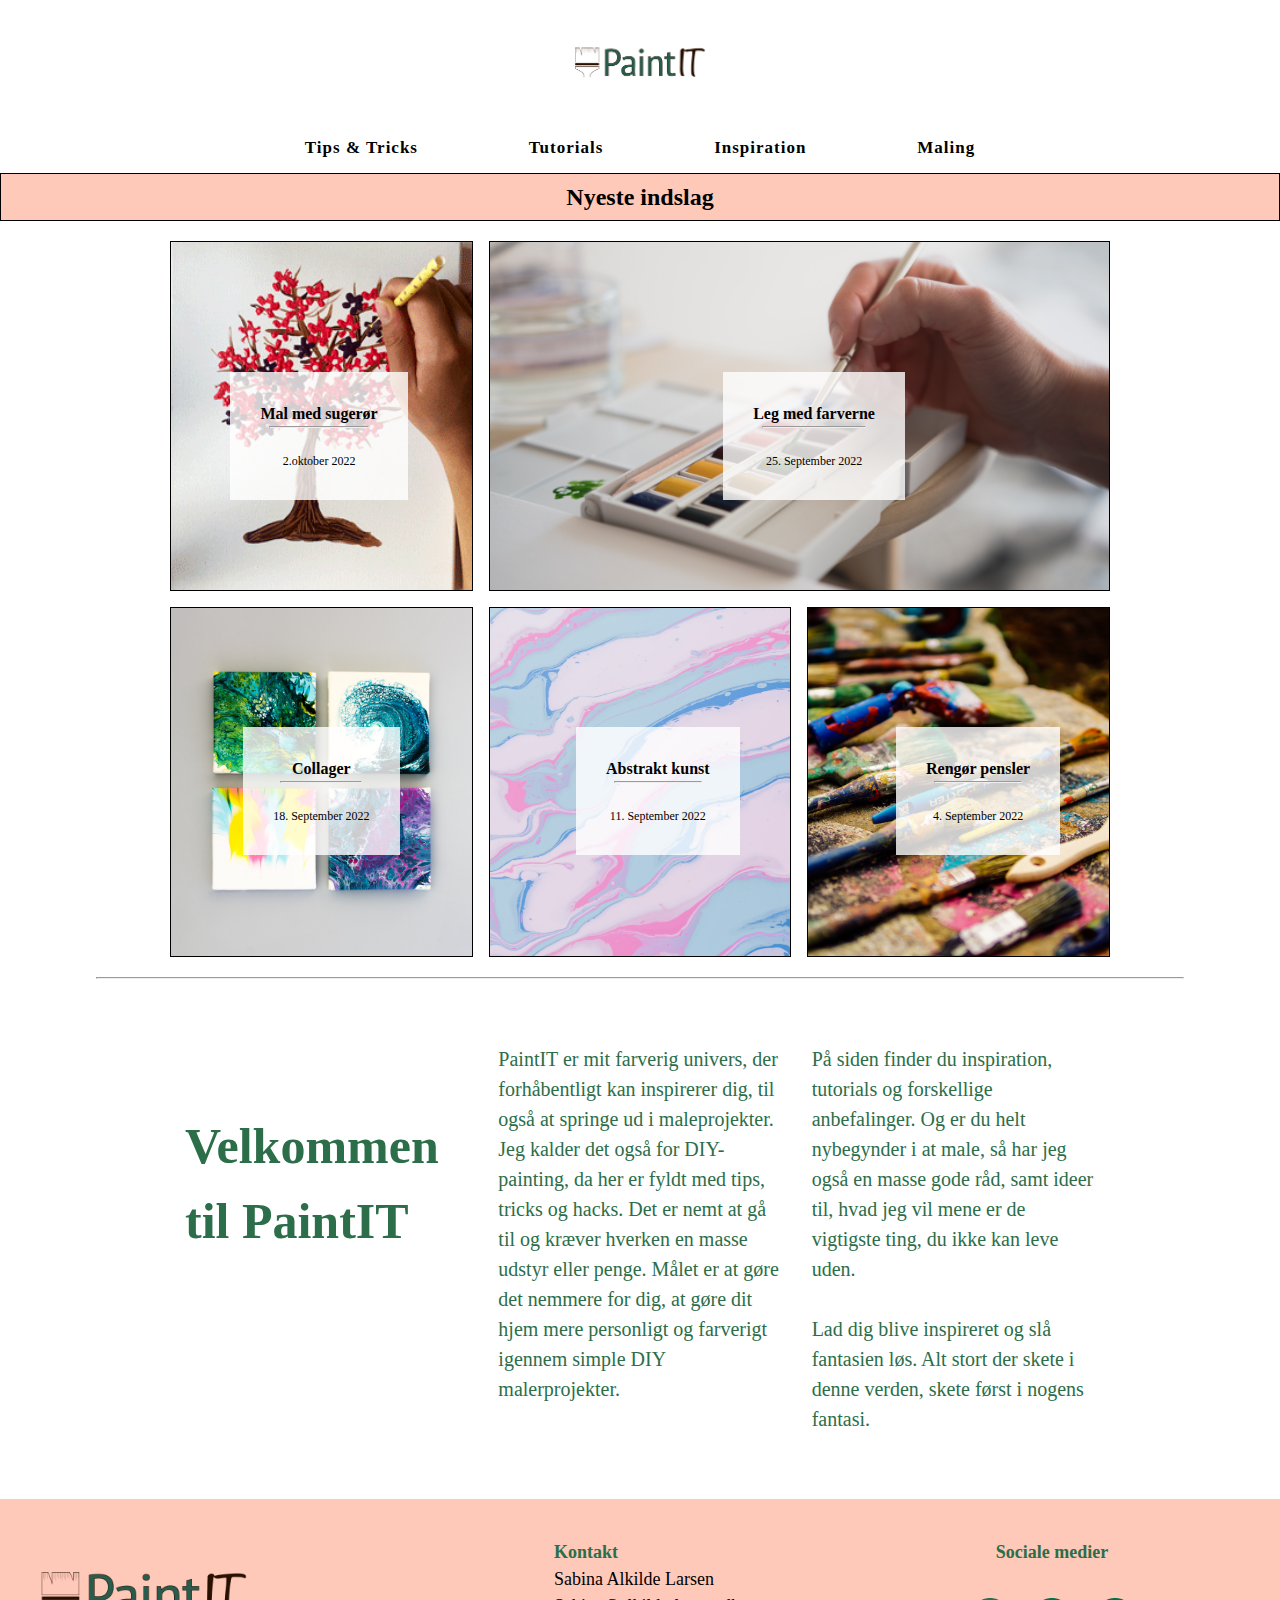
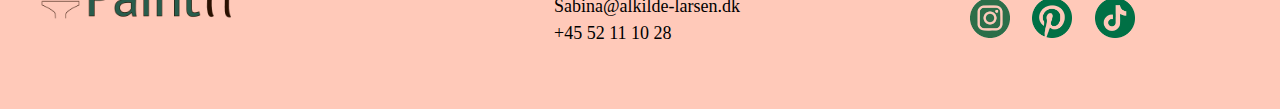
<file: index.html>
<!DOCTYPE html>
<html lang="en">
<head>
    <meta charset="UTF-8">
    <meta http-equiv="X-UA-Compatible" content="IE=edge">
    <meta name="viewport" content="width=device-width, initial-scale=1.0">
    <meta name="keywords" content="DIY-painting, DIY-starter-kit, painting, canva, pensler, farver, painting-tutorials, nemme malerier, mal for begyndere, akrylmaling, boligindretning, DIY">
    <meta name="author" content="PaintIT">
    <meta name="description" content="Find inspiration til din boligindretning med DIY-painting, fordyb dig i farver og fantasi.">
    <meta name="geo-placename" content="Aarhus">
    <meta property="og:type" content="website">
    <meta property="og:title" content="PaintIT - et univers af inspiration og farver til din boligindretning">
    <meta property="og:url" content="https://eaaa-mdu-aug-22.dk/"> 
    <meta property="og:site_name" content="PaintIT-Online magasin">
    <title>PaintIT</title>
    <link rel="stylesheet" href="css/style.css">
</head>
<body>
    <header>
         <section class="logo">
            <a href="./index.html"><img src="./logo/logodone.png" alt="logo">
        </a>
        </section>
    </header>

    <section class="nav-links">
        <nav>
            <ul>
                <li><a href="#">Tips & Tricks</a>
                    <ul>
                        <li><a href="./starter.html">DIY-starter-kit</a></li>
                        <li><a href="#">Kom godt i gang</a></li>
                        <li><a href="#">Spar penge</a></li>
                    </ul>
                </li>
                <li><a href="#">Tutorials</a>
                    <ul>
                        <li><a href="#">Begynder</a>
                        <ul>
                            <li><a href="#">Enkelt</a></li>
                            <li><a href="#">Abstrakt</a></li>
                        </ul>
                        </li>
                        <li><a href="#">Øvet</a>
                            <ul>
                                <li><a href="#">Enkelt</a></li>
                                <li><a href="#">Abstrakt</a></li>
                            </ul>
                        </li>
                        <li><a href="#">De hurtige</a></li>
                        <li><a href="#">De store projekter</a></li>
                    </ul>
                </li>
                <li><a href="#">Inspiration</a>
                    <ul>
                        <li><a href="./some.html">Sociale medier</a></li>
                        <li><a href="#">Wall painting</a></li>
                        <li><a href="#">På lærred</a></li>
                    </ul>
                </li>
                <li><a href="#">Maling</a>
                    <ul>
                        <li><a href="#">Akrylmaling</a></li>
                        <li><a href="#">Vandfarver</a></li>
                        <li><a href="#">Oliemaling</a></li>
                        <li><a href="#">Spraymaling</a></li>
                    </ul>
                </li>
            </ul>
        </nav>
    </section>

    <section class="heading">
        <h2>
            Nyeste indslag
        </h2>
    </section>

    <section class="image-grid">
        <img class="image-grid-1" src="./photo/strawpainting.png" alt="sugerør">
        <div class="textbox1">
            <a href="./mal.html"><h4>Mal med sugerør</h4></a>
            <hr>
            <br>
            <p class="date">2.oktober 2022</p> 
        </div>
        <img class="image-grid-2" src="./photo/legmedfarver.jpg" alt="maling">
        <div class="textbox2">
            <h4>Leg med farverne</h4>
            <hr>
            <br>
            <p class="date">25. September 2022</p> 
        </div>
        <img class="image-grid-3" src="./photo/Collager.jpg" alt="collage">
        <div class="textbox3">
            <h4>Collager</h4>
            <hr>
            <br>
            <p class="date">18. September 2022</p> 
        </div>
        <img class="image-grid-4" src="./photo/abstraktkunst.jpg" alt="abstrakt">
        <div class="textbox4">
            <h4>Abstrakt kunst</h4>
            <hr>
            <br>
            <p class="date">11. September 2022</p> 
        </div>
        <img class="image-grid-5" src="./photo/rengøring.jpg" alt="pensler">
        <div class="textbox5">
            <h4>Rengør pensler</h4>
            <hr>
            <br>
            <p class="date">4. September 2022</p> 
        </div>
    </section>

<hr>

    <article class="container">
        <div class="boks1">
            Velkommen 
            <br> 
            til PaintIT
        </div>
        <div class="boks2">
            PaintIT er mit farverig univers, der forhåbentligt kan inspirerer dig, til også at springe ud i maleprojekter.
            Jeg kalder det også for DIY-painting, da her er fyldt med tips, tricks og hacks. 
            Det er nemt at gå til og kræver hverken en masse udstyr eller penge. 
            Målet er at gøre det nemmere for dig, at gøre dit hjem mere 
            personligt og farverigt igennem simple DIY malerprojekter. 
        </div>
        <div class="boks3">
            På siden finder du inspiration, tutorials og forskellige anbefalinger. 
            Og er du helt nybegynder i at male, så har jeg også en masse gode råd, samt ideer til, 
            hvad jeg vil mene er de vigtigste ting, du ikke kan leve uden. 
            <br>
            <br>
            Lad dig blive inspireret og slå fantasien løs. 
            Alt stort der skete i denne verden, skete først i nogens fantasi.
        </div>
    </article>

    <footer class="footer">
        <section class="footercontainer">
        <img class="footerlogo" src="./logo/logodone.png" alt="logo">
        <div class="kontakt">
            <p>
                <span id="kontakt">Kontakt</span>
                <br>
                Sabina Alkilde Larsen
                <br>
                Sabina@alkilde-larsen.dk
                <br>
                +45 52 11 10 28
            </p>
        </div>
        <div class="socialemedier">
                <p id="some">Sociale medier</p>
                <br>
                <ul>
                    <li><img src="./photo/insta-ikon.png" alt="insta"></li>
                    <li><img src="./photo/pinterest.png" alt="pinterest"></li>
                    <li><img src="./photo/tiktok.png" alt="tiktok"></li>
                </ul>
                
                
                
        </div>
        </section>
    </footer>


 
</body>

</html>
</file>
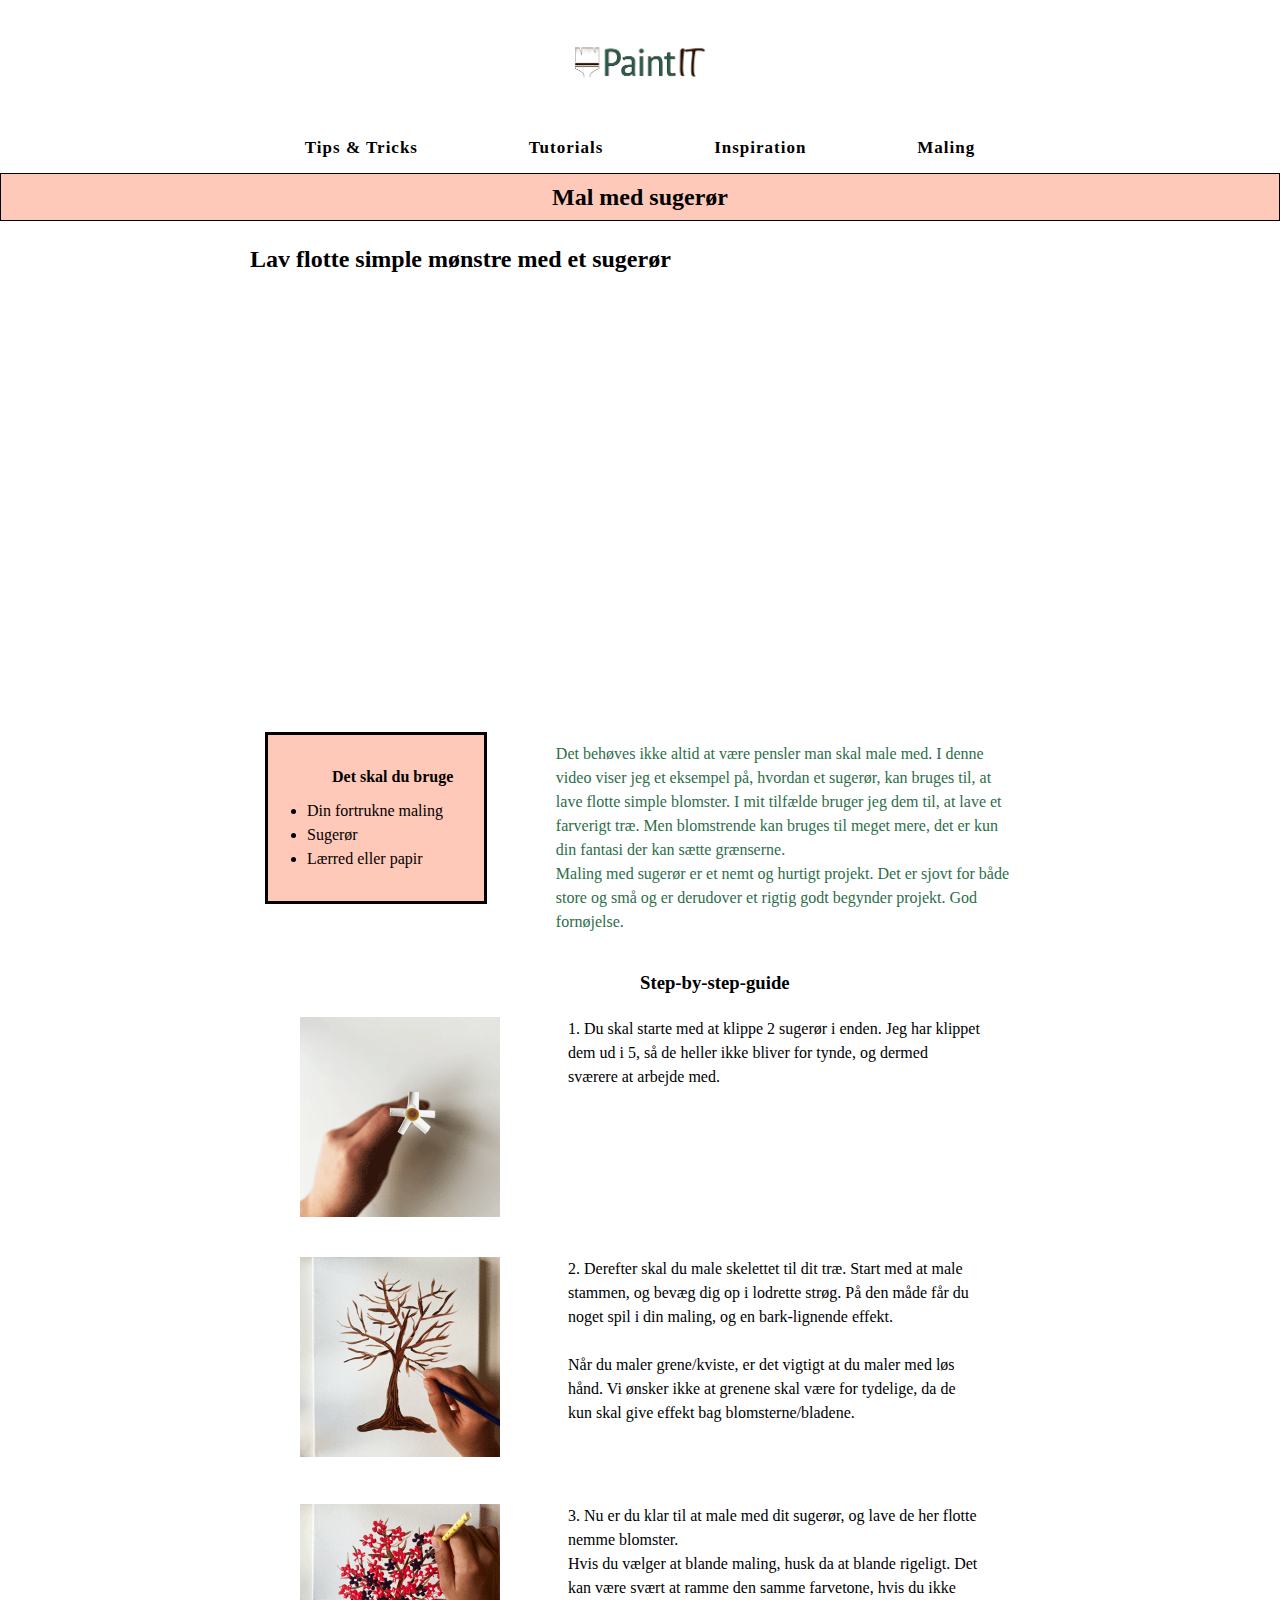
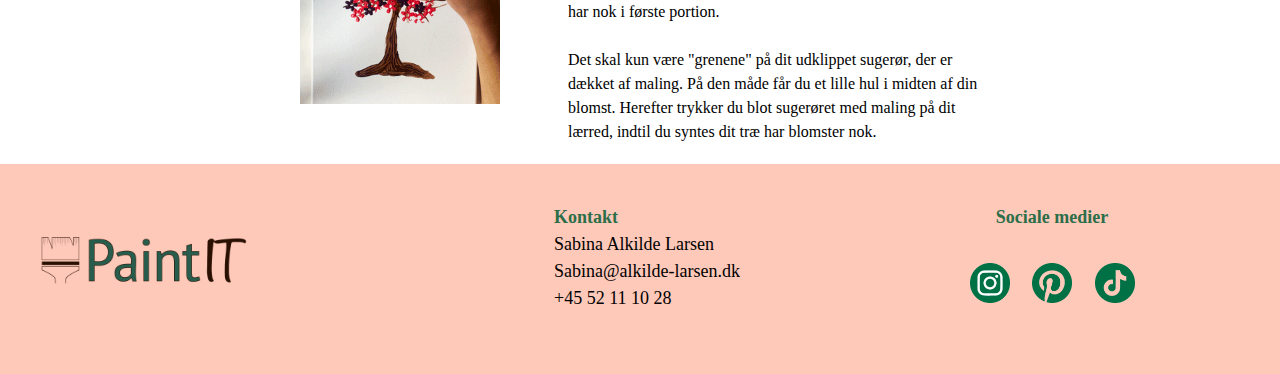
<file: mal.html>
<!DOCTYPE html>
<html lang="en">
<head>
    <meta charset="UTF-8">
    <meta http-equiv="X-UA-Compatible" content="IE=edge">
    <meta name="viewport" content="width=device-width, initial-scale=1.0">
    <meta name="keywords" content="">
    <meta name="author" content="">
    <meta name="description" content="">
    <meta name="geo-placename" content="Aarhus">
    <meta property="og:type" content="website">
    <meta property="og:title" content="">
    <meta property="og:url" content=""> 
    <meta property="og:site_name" content="">
    <title>Mal med sugerør</title>
    <link rel="stylesheet" href="./css/style.css">
</head>
<body>
    <header>
        <section class="logo">
           <a href="./index.html"><img src="./logo/logodone.png" alt="logo">
       </a>
    </section>
   </header>

   <section class="nav-links">
       <nav>
           <ul>
               <li><a href="#">Tips & Tricks</a>
                   <ul>
                       <li><a href="./starter.html">DIY-starter-kit</a></li>
                       <li><a href="#">Kom godt i gang</a></li>
                       <li><a href="#">Spar penge</a></li>
                   </ul>
               </li>
               <li><a href="#">Tutorials</a>
                   <ul>
                       <li><a href="#">Begynder</a>
                       <ul>
                           <li><a href="#">Enkelt</a></li>
                           <li><a href="#">Abstrakt</a></li>
                       </ul>
                       </li>
                       <li><a href="#">Øvet</a>
                           <ul>
                               <li><a href="#">Enkelt</a></li>
                               <li><a href="#">Abstrakt</a></li>
                           </ul>
                       </li>
                       <li><a href="#">De hurtige</a></li>
                       <li><a href="#">De store projekter</a></li>
                   </ul>
               </li>
               <li><a href="#">Inspiration</a>
                   <ul>
                       <li><a href="./some.html">Sociale medier</a></li>
                       <li><a href="#">Wall painting</a></li>
                       <li><a href="#">På lærred</a></li>
                   </ul>
               </li>
               <li><a href="#">Maling</a>
                   <ul>
                       <li><a href="#">Akrylmaling</a></li>
                       <li><a href="#">Vandfarver</a></li>
                       <li><a href="#">Oliemaling</a></li>
                       <li><a href="#">Spraymaling</a></li>
                   </ul>
               </li>
           </ul>
       </nav>
   </section>

   <section class="heading">
       <h2>
           Mal med sugerør
       </h2>
   </section>
   <section id="overskrift">
    <h2>
        Lav flotte simple mønstre med et sugerør
    </h2>
   </section>
   <section class="video">
    <iframe src="https://www.youtube.com/embed/hXECn1Bqan4" frameborder="0"></iframe> 
    </section>
   <article class="container-top">
    <div id="liste">
        <h4>Det skal du bruge</h4>
        <ul>
            <li>Din fortrukne maling</li>
            <li>Sugerør</li>
            <li>Lærred eller papir</li>
        </ul>
    </div>
    <div id="box1">
        Det behøves ikke altid at være pensler man skal male med. 
        I denne video viser jeg et eksempel på, hvordan et sugerør, 
        kan bruges til, at lave flotte simple blomster. 
        I mit tilfælde bruger jeg dem til, at lave et farverigt træ. 
        Men blomstrende kan bruges til meget mere, 
        det er kun din fantasi der kan sætte grænserne.
        <br> 
        Maling med sugerør er et nemt og hurtigt projekt. 
        Det er sjovt for både store og små og er derudover et rigtig godt begynder projekt. 
        God fornøjelse. 
    </div>
   </article>

   <h3 id="stepbystep">Step-by-step-guide</h3>

   <section id="step1">
    <div id="img1">
        <img src="./photo/thestraw.png" alt="step1">
    </div>
          
        <div id="text1">
            1.    Du skal starte med at klippe 2 sugerør i enden. 
            Jeg har klippet dem ud i 5, så de heller ikke bliver for tynde, 
            og dermed sværere at arbejde med. 
        </div>
    
</section>

<section id="step2">
    <div id="img2">
        <img src="./photo/skelet.png" alt="step1">
    </div>
        
      
        <div id="text2">
            2. 	Derefter skal du male skelettet til dit træ. 
            Start med at male stammen, og bevæg dig op i lodrette strøg. 
            På den måde får du noget spil i din maling, og en bark-lignende effekt. 
            <br>
            <br>
            Når du maler grene/kviste, er det vigtigt at du maler med løs hånd. 
            Vi ønsker ikke at grenene skal være for tydelige, 
            da de kun skal give effekt bag blomsterne/bladene.  
            
        </div>
    

</section>

<section id="step3">
    <div id="img3">
        <img src="./photo/strawpainting.png" alt="step1">
    </div>
        
        <div id="text3">
            3. Nu er du klar til at male med dit sugerør, og lave de her flotte nemme blomster.
            <br>
            Hvis du vælger at blande maling, husk da at blande rigeligt. 
            Det kan være svært at ramme den samme farvetone, 
            hvis du ikke har nok i første portion.
            <br>
            <br>
            Det skal kun være "grenene" på dit udklippet sugerør,
             der er dækket af maling. På den måde får du et lille hul i midten af din blomst. 
             Herefter trykker du blot sugerøret med maling på dit lærred, indtil du syntes dit træ har blomster nok.
            
        </div>

</section>

<footer class="footer">
    <section class="footercontainer">
    <img class="footerlogo" src="./logo/logodone.png" alt="logo">
    <div class="kontakt">
        <p>
            <span id="kontakt">Kontakt</span>
            <br>
            Sabina Alkilde Larsen
            <br>
            Sabina@alkilde-larsen.dk
            <br>
            +45 52 11 10 28
        </p>
    </div>
    <div class="socialemedier">
            <p id="some">Sociale medier</p>
            <br>
            <ul>
                <li><img src="./photo/insta.png" alt="insta"></li>
                <li><img src="./photo/pinterest.png" alt="pinterest"></li>
                <li><img src="./photo/tiktok.png" alt="tiktok"></li>
            </ul>
            
            
            
    </div>
    </section>
</footer>
</body>
</html>
</file>
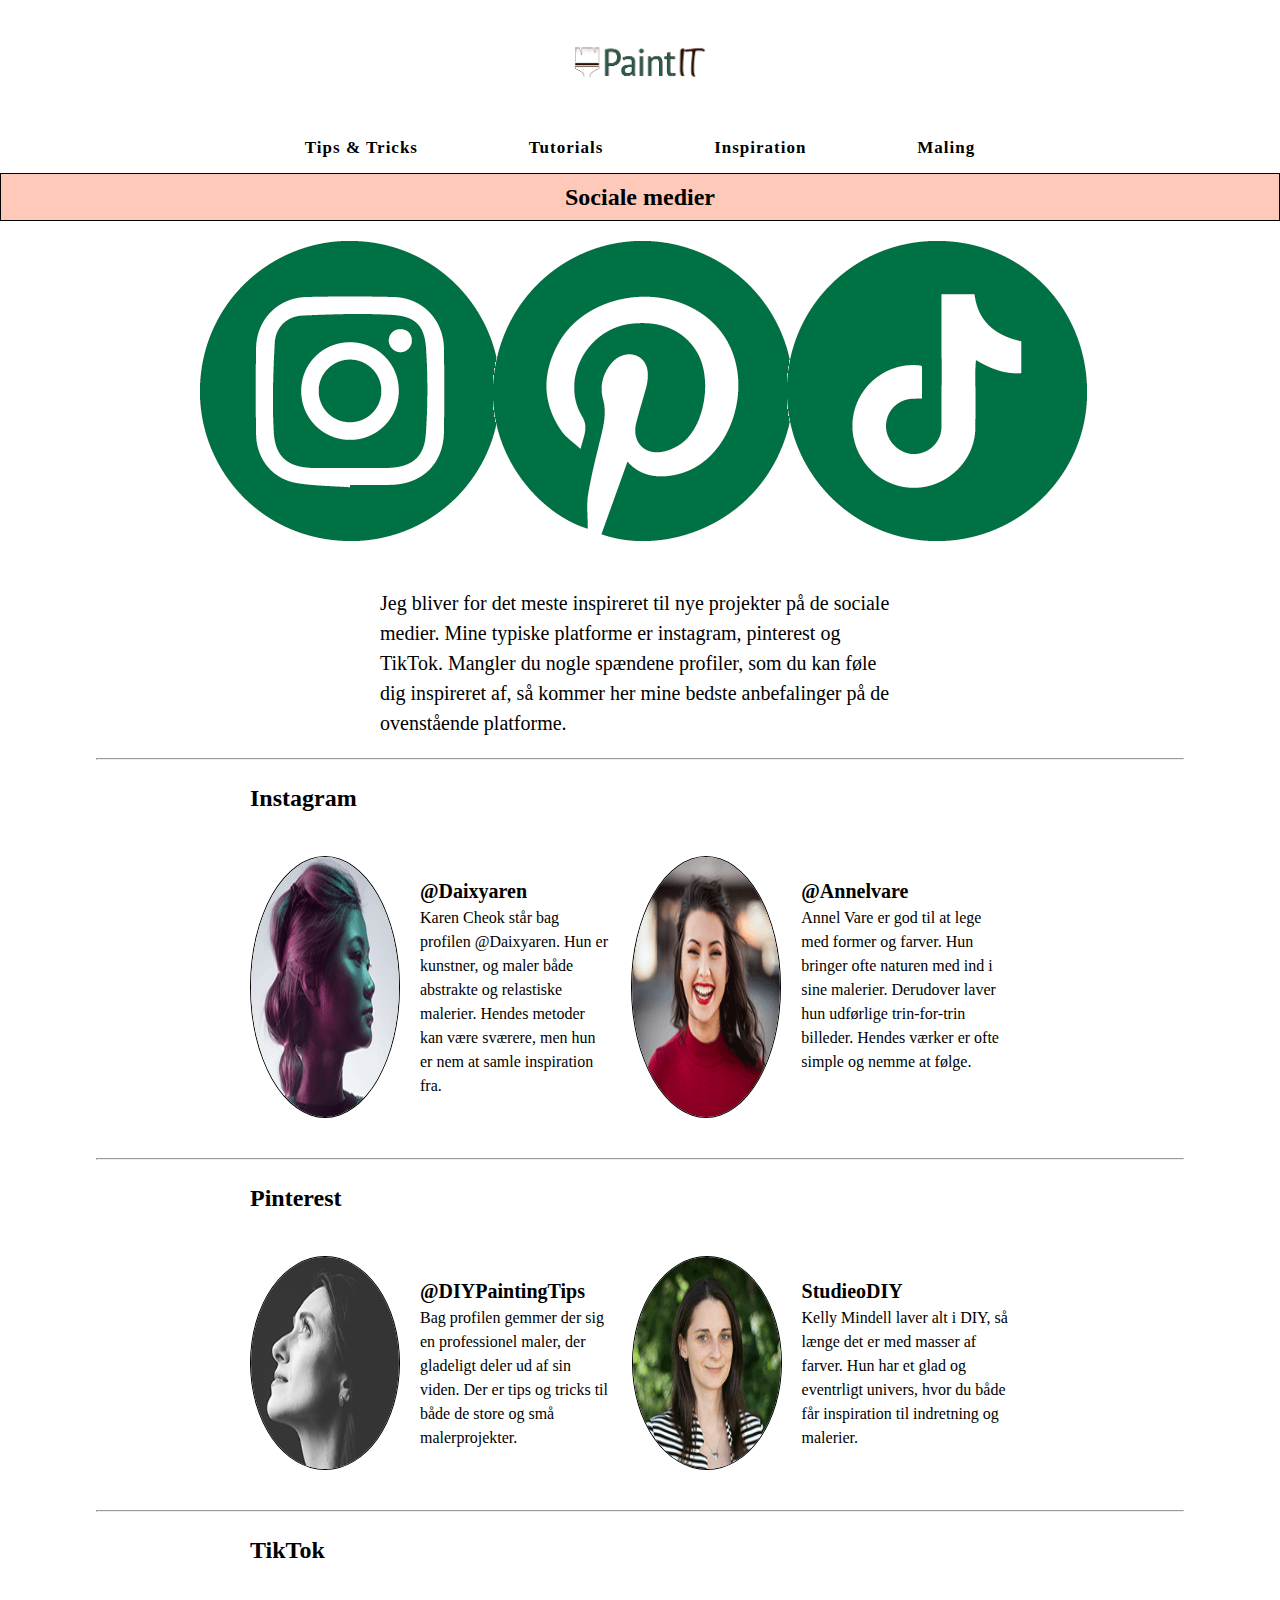
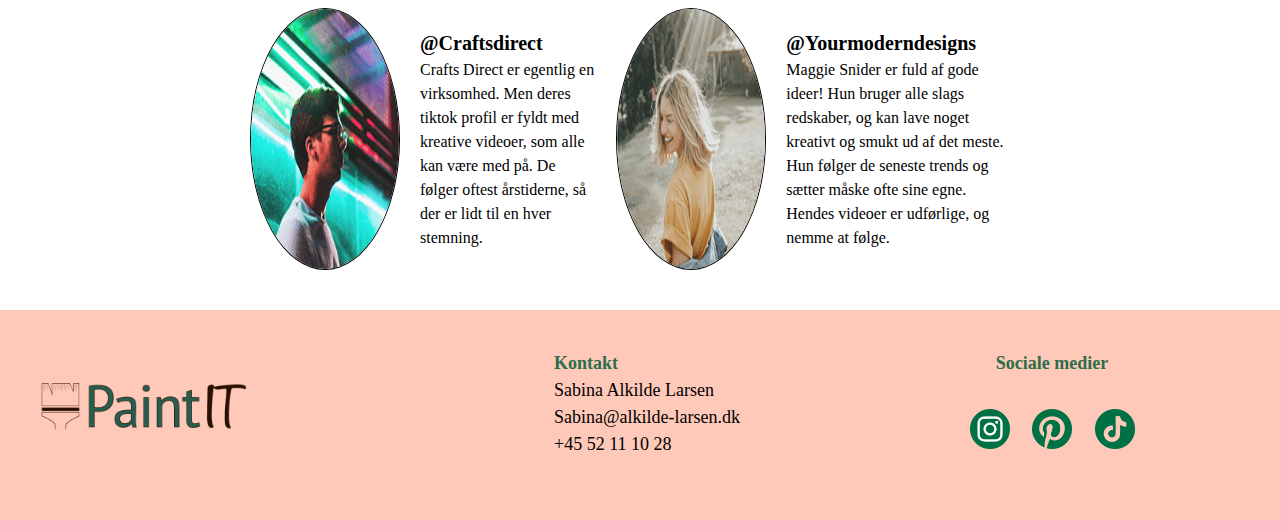
<file: some.html>
<!DOCTYPE html>
<html lang="en">
<head>
    <meta charset="UTF-8">
    <meta http-equiv="X-UA-Compatible" content="IE=edge">
    <meta name="viewport" content="width=device-width, initial-scale=1.0">
    <meta name="keywords" content="">
    <meta name="author" content="">
    <meta name="description" content="">
    <meta name="geo-placename" content="Aarhus">
    <meta property="og:type" content="website">
    <meta property="og:title" content="">
    <meta property="og:url" content=""> 
    <meta property="og:site_name" content="">
    <title>Sociale medier</title>
    <link rel="stylesheet" href="css/style.css">
</head>
<body>
    <header>
        <section class="logo">
           <a href="./index.html"><img src="./logo/logodone.png" alt="logo">
       </a>
    </section>
   </header>

   <section class="nav-links">
       <nav>
           <ul>
               <li><a href="#">Tips & Tricks</a>
                   <ul>
                       <li><a href="./starter.html">DIY-starter-kit</a></li>
                       <li><a href="#">Kom godt i gang</a></li>
                       <li><a href="#">Spar penge</a></li>
                   </ul>
               </li>
               <li><a href="#">Tutorials</a>
                   <ul>
                       <li><a href="#">Begynder</a>
                       <ul>
                           <li><a href="#">Enkelt</a></li>
                           <li><a href="#">Abstrakt</a></li>
                       </ul>
                       </li>
                       <li><a href="#">Øvet</a>
                           <ul>
                               <li><a href="#">Enkelt</a></li>
                               <li><a href="#">Abstrakt</a></li>
                           </ul>
                       </li>
                       <li><a href="#">De hurtige</a></li>
                       <li><a href="#">De store projekter</a></li>
                   </ul>
               </li>
               <li><a href="#">Inspiration</a>
                   <ul>
                       <li><a href="./some.html">Sociale medier</a></li>
                       <li><a href="#">Wall painting</a></li>
                       <li><a href="#">På lærred</a></li>
                   </ul>
               </li>
               <li><a href="#">Maling</a>
                   <ul>
                       <li><a href="#">Akrylmaling</a></li>
                       <li><a href="#">Vandfarver</a></li>
                       <li><a href="#">Oliemaling</a></li>
                       <li><a href="#">Spraymaling</a></li>
                   </ul>
               </li>
           </ul>
       </nav>
   </section>

   <section class="heading">
       <h2>
           Sociale medier
       </h2>
   </section>

   <section class="topimg">

        <div id="instaimg">
            <img src="./photo/insta.png" alt="">
        </div>

        <div id="pinterestimg">
            <img src="./photo/pinterest.png" alt="">
        </div>

        <div id="tiktokimg">
            <img src="./photo/tiktok.png" alt="">
        </div>
   </section>

   <article id="someinfo">
    Jeg bliver for det meste inspireret til nye projekter på de sociale medier. 
    Mine typiske platforme er instagram, pinterest og TikTok. 
    Mangler du nogle spændene profiler, som du kan føle dig inspireret af, 
    så kommer her mine bedste anbefalinger på de ovenstående platforme.
   </article>

   <hr>

   <h2 class="overskrift">Instagram</h2>

    <article id="instaprofile" >
        <img src="./photo/instaprofile1.png" alt="profil">
        <p class="instatext">
            <span>@Daixyaren</span>
            <br>
            Karen Cheok står bag profilen @Daixyaren.
            Hun er kunstner, og maler både abstrakte og relastiske malerier. 
            Hendes metoder kan være sværere, men hun er nem at samle inspiration fra.
        </p>
        <img src="./photo/Instaprofile2.png" alt="profil">
        <p class="instatext">
            <span>@Annelvare</span>
            <br>
            Annel Vare er god til at lege med former og farver. 
            Hun bringer ofte naturen med ind i sine malerier. 
            Derudover laver hun udførlige trin-for-trin billeder.
            Hendes værker er ofte simple og nemme at følge.
        </p>
    </article>

    <hr>

    <h2 class="overskrift">Pinterest</h2>

    <article id="pinterestprofile" >
        <img src="./photo/pinterestprofile1.png" alt="profil">
        <p class="pinteresttext">
            <span>@DIYPaintingTips</span>
            <br>
            Bag profilen gemmer der sig en professionel maler, 
            der gladeligt deler ud af sin viden. 
            Der er tips og tricks til både de store og små malerprojekter.
        </p>
        <img src="./photo/pinterestprofile2.png" alt="profil">
        <p class="pinteresttext">
            <span>StudieoDIY</span>
            <br>
            Kelly Mindell laver alt i DIY, så længe det er med masser af farver.
            Hun har et glad og eventrligt univers, 
            hvor du både får inspiration til indretning og malerier. 
        </p>
    </article>

    <hr>

    <h2 class="overskrift">TikTok</h2>

    <article id="tiktokprofile" >
        <img src="./photo/tiktokprofile1.png" alt="profil">
        <p class="tiktoktext">
            <span>@Craftsdirect</span>
            <br>
            Crafts Direct er egentlig en virksomhed. Men deres tiktok profil er 
            fyldt med kreative videoer, som alle kan være med på.
            De følger oftest årstiderne, så der er lidt til en hver stemning. 
        </p>
        <img src="./photo/tiktokprofile2png.png" alt="profil">
        <p class="tiktoktext">
            <span>@Yourmoderndesigns</span>
            <br>
            Maggie Snider er fuld af gode ideer! Hun bruger alle slags redskaber, 
            og kan lave noget kreativt og smukt ud af det meste. Hun følger de seneste trends
            og sætter måske ofte sine egne. Hendes videoer er udførlige, og nemme at følge.
        </p>
    </article>

   

    <footer class="footer">
        <section class="footercontainer">
        <img class="footerlogo" src="./logo/logodone.png" alt="logo">
        <div class="kontakt">
            <p>
                <span id="kontakt">Kontakt</span>
                <br>
                Sabina Alkilde Larsen
                <br>
                Sabina@alkilde-larsen.dk
                <br>
                +45 52 11 10 28
            </p>
        </div>
        <div class="socialemedier">
                <p id="some">Sociale medier</p>
                <br>
                <ul>
                    <li><img src="./photo/insta.png" alt="insta"></li>
                    <li><img src="./photo/pinterest.png" alt="pinterest"></li>
                    <li><img src="./photo/tiktok.png" alt="tiktok"></li>
                </ul>
                
                
                
        </div>
        </section>
    </footer>
</body>
</html>
</file>
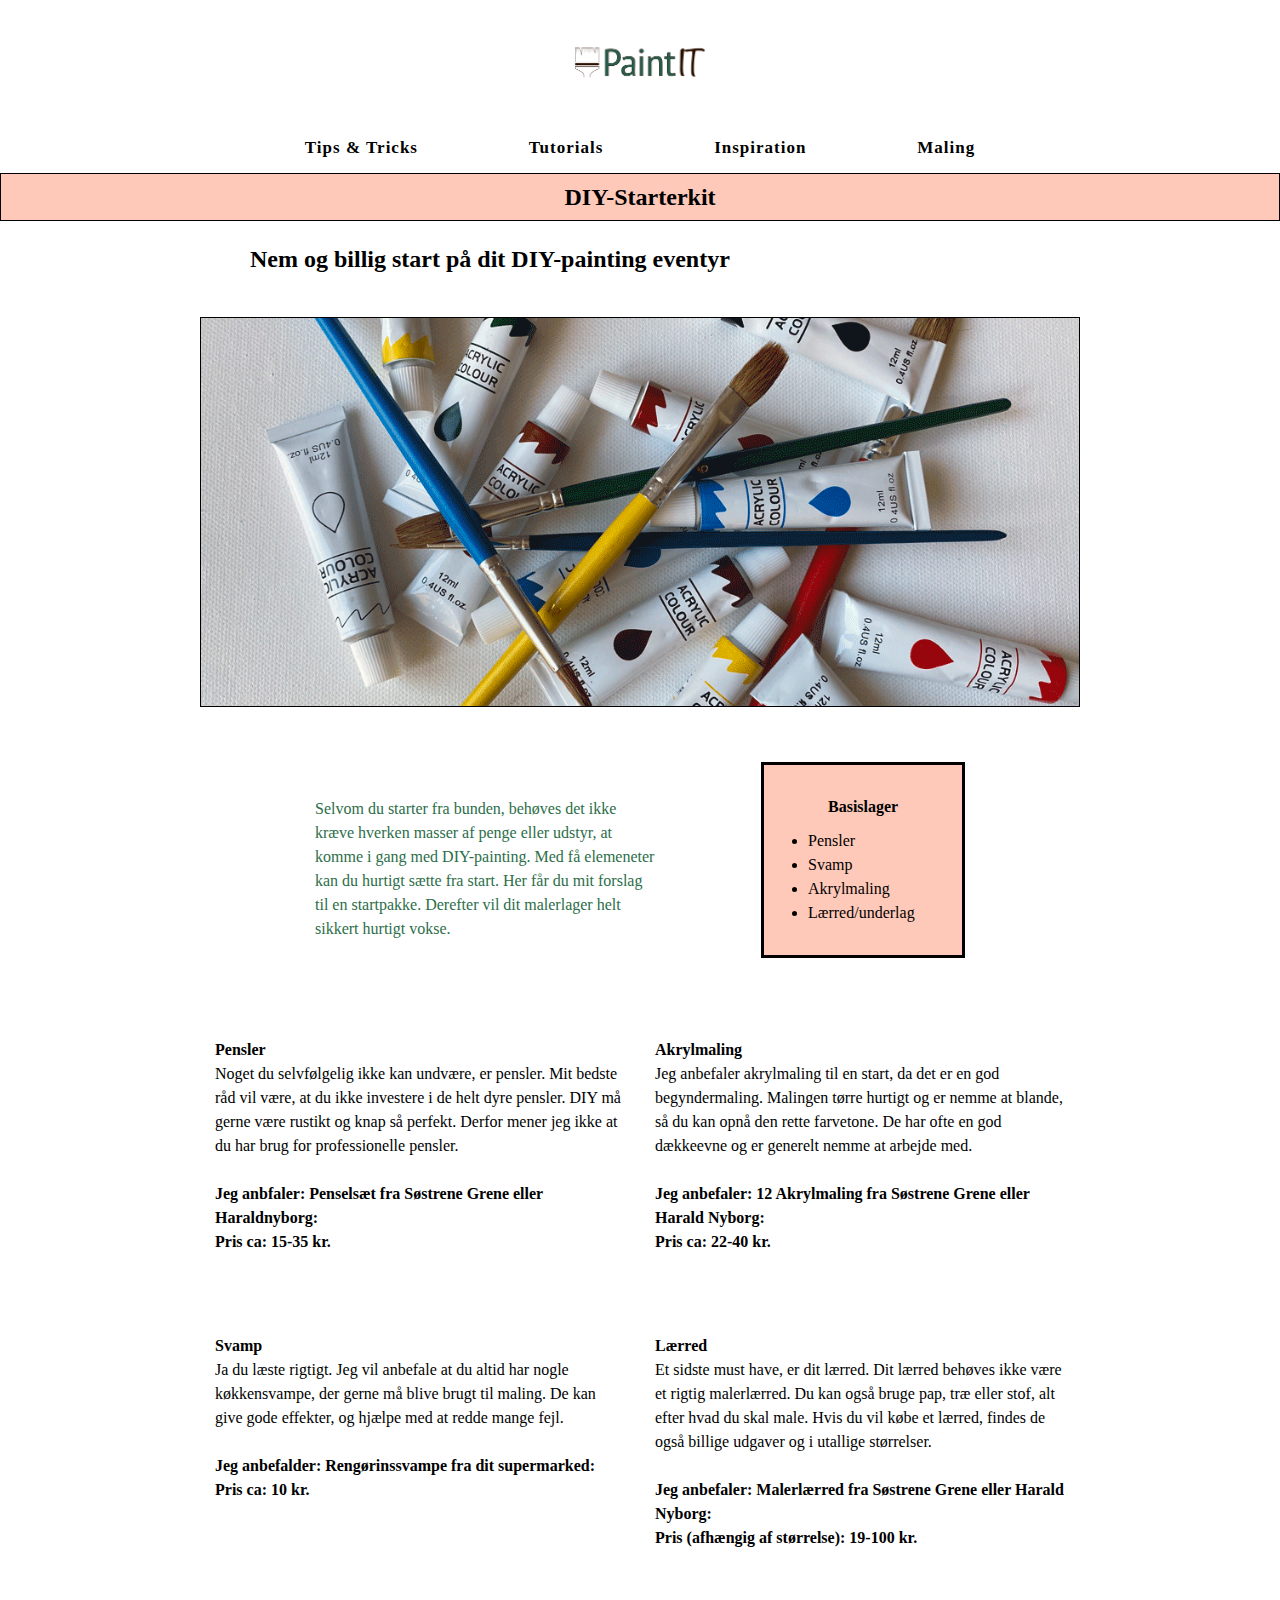
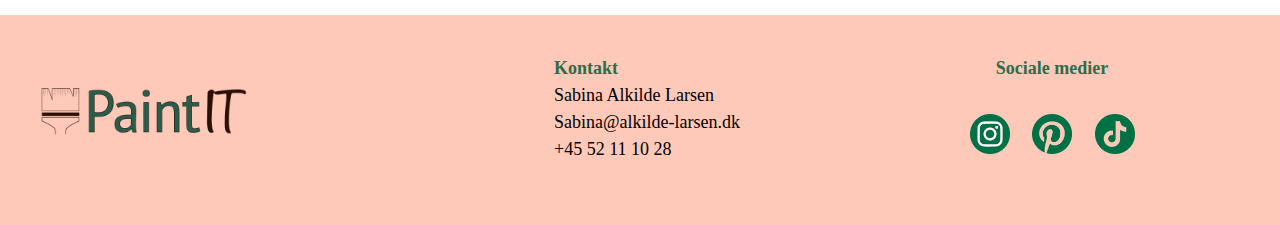
<file: starter.html>
<!DOCTYPE html>
<html lang="en">
<head>
    <meta charset="UTF-8">
    <meta http-equiv="X-UA-Compatible" content="IE=edge">
    <meta name="viewport" content="width=device-width, initial-scale=1.0">
    <meta name="keywords" content="">
    <meta name="author" content="">
    <meta name="description" content="">
    <meta name="geo-placename" content="Aarhus">
    <meta property="og:type" content="website">
    <meta property="og:title" content="">
    <meta property="og:url" content=""> 
    <meta property="og:site_name" content="">
    <title>DIY-starterkit</title>
    <link rel="stylesheet" href="./css/style.css">
</head>
<body>
    <header>
        <section class="logo">
           <a href="./index.html"><img src="./logo/logodone.png" alt="logo">
       </a>
    </section>
   </header>

   <section class="nav-links">
       <nav>
           <ul>
               <li><a href="#">Tips & Tricks</a>
                   <ul>
                       <li><a href="./starter.html">DIY-starter-kit</a></li>
                       <li><a href="#">Kom godt i gang</a></li>
                       <li><a href="#">Spar penge</a></li>
                   </ul>
               </li>
               <li><a href="#">Tutorials</a>
                   <ul>
                       <li><a href="#">Begynder</a>
                       <ul>
                           <li><a href="#">Enkelt</a></li>
                           <li><a href="#">Abstrakt</a></li>
                       </ul>
                       </li>
                       <li><a href="#">Øvet</a>
                           <ul>
                               <li><a href="#">Enkelt</a></li>
                               <li><a href="#">Abstrakt</a></li>
                           </ul>
                       </li>
                       <li><a href="#">De hurtige</a></li>
                       <li><a href="#">De store projekter</a></li>
                   </ul>
               </li>
               <li><a href="#">Inspiration</a>
                   <ul>
                       <li><a href="./some.html">Sociale medier</a></li>
                       <li><a href="#">Wall painting</a></li>
                       <li><a href="#">På lærred</a></li>
                   </ul>
               </li>
               <li><a href="#">Maling</a>
                   <ul>
                       <li><a href="#">Akrylmaling</a></li>
                       <li><a href="#">Vandfarver</a></li>
                       <li><a href="#">Oliemaling</a></li>
                       <li><a href="#">Spraymaling</a></li>
                   </ul>
               </li>
           </ul>
       </nav>
   </section>

   <section class="heading">
       <h2>
           DIY-Starterkit
       </h2>
   </section>
   <section id="overskrift">
    <h2>
        Nem og billig start på dit DIY-painting eventyr
    </h2>
   </section>
   <section id="image-container">
    <img src="./photo/starterkit1.png" alt="malersæt">
   </section>

   <article class="container-top1">
    <div id="info">
        Selvom du starter fra bunden, behøves det ikke kræve hverken masser af penge eller udstyr,
         at komme i gang med DIY-painting. 
         Med få elemeneter kan du hurtigt sætte fra start. 
         Her får du mit forslag til en startpakke. 
         Derefter vil dit malerlager helt sikkert hurtigt vokse.
    </div>
    <div id="basislager">
        <h4>Basislager</h4>
        <ul>
            <li>Pensler</li>
            <li>Svamp</li>
            <li>Akrylmaling</li>
            <li>Lærred/underlag</li>
        </ul>
    </div>
   </article>
   <article class="container-mid">
        <div id="pensler">
            <h4>Pensler</h4>
            Noget du selvfølgelig ikke kan undvære, er pensler. 
            Mit bedste råd vil være, at du ikke investere i de helt dyre pensler. 
            DIY må gerne være rustikt og knap så perfekt. 
            Derfor mener jeg ikke at du har brug for professionelle pensler.
            <br> <br>
            <span>Jeg anbfaler: Penselsæt fra Søstrene Grene eller Haraldnyborg:
                <br>
                Pris ca: 15-35 kr. 
                </span>
        </div>
        <div id="akrylmaling">
            <h4>Akrylmaling</h4>
            Jeg anbefaler akrylmaling til en start, da det er en god begyndermaling. 
            Malingen tørre hurtigt og er nemme at blande, så du kan opnå den 
            rette farvetone. De har ofte en god dækkeevne og er 
            generelt nemme at arbejde med.
            <br> <br>
            <span>
                Jeg anbefaler: 12 Akrylmaling fra Søstrene Grene eller Harald Nyborg:
                <br> Pris ca: 22-40 kr.
            </span>
        </div>
   </article>

   <article class="container-bottom">
    <div id="svamp">
        <h4>Svamp</h4>
        Ja du læste rigtigt. Jeg vil anbefale at du altid har nogle køkkensvampe, 
        der gerne må blive brugt til maling. De kan give gode effekter, 
        og hjælpe med at redde mange fejl.
        <br> <br>
        <span>Jeg anbefalder: Rengørinssvampe fra dit supermarked:
            <br>
            Pris ca: 10 kr.
            </span>
    </div>
    <div id="lærred">
        <h4>Lærred</h4>
        Et sidste must have, er dit lærred. 
        Dit lærred behøves ikke være et rigtig malerlærred. 
        Du kan også bruge pap, træ eller stof, alt efter hvad du skal male. 
        Hvis du vil købe et lærred, findes de også billige udgaver og i utallige størrelser.
        <br> <br>
        <span>
            Jeg anbefaler: Malerlærred  fra Søstrene Grene eller Harald Nyborg:
            <br> Pris (afhængig af størrelse): 19-100 kr.
        </span>
    </div>
</article>

<footer class="footer">
    <section class="footercontainer">
    <img class="footerlogo" src="./logo/logodone.png" alt="logo">
    <div class="kontakt">
        <p>
            <span id="kontakt">Kontakt</span>
            <br>
            Sabina Alkilde Larsen
            <br>
            Sabina@alkilde-larsen.dk
            <br>
            +45 52 11 10 28
        </p>
    </div>
    <div class="socialemedier">
            <p id="some">Sociale medier</p>
            <br>
            <ul>
                <li><img src="./photo/insta.png" alt="insta"></li>
                <li><img src="./photo/pinterest.png" alt="pinterest"></li>
                <li><img src="./photo/tiktok.png" alt="tiktok"></li>
            </ul>
            
            
            
    </div>
    </section>
</footer>
</body>
</html>
</file>
<file: css/style.css>
* {
    margin: 0;
    padding: 0;
    box-sizing: border-box;
    font-family: 'Bodoni Moda';
    line-height: 1.5;
}

nav{
    background-color: white;
    border: 2px solid transparent;
    position: relative;
    padding: 0px 0px 10px 0px;
    
}

nav{
    position: relative;
    margin-left: 15%;
    margin-right: 15%;
}

nav ul {
    display: flex;
    justify-content: space-evenly;
}

nav li{
    list-style: none;
    font-weight: bold;
    font-size: 17px;
}

nav a{
    color: black;
    text-decoration: none;
    letter-spacing: 1px;
    font-weight: bold;
    font-size: 17px;
    cursor: pointer;
}

nav ul li ul{
    display: none;
    position: absolute;
    background-color: white;
    padding: 10px;
}

nav ul li:hover ul{
    display: block;
    
}

nav ul li ul li a{
    width: 180px;
    font-size: 15px;
    font-weight: normal;
}

nav ul li ul li a:hover{
    background-color: #f3f3f3;
}

header{
    background-color: white;
    padding: 8px;
    justify-content: center;
    min-height: 8vh;
    display: flex;
}

.logo img{
    height: 100px;
    position: relative;
    border: 2px solid transparent;
    margin-top: 10px;
}

.heading{
    background-color: #ffc9b9;
    border: solid 1px black;
    display: flex;
    justify-content: center;
    padding: 5px;
}
.image-grid{
--gap: 16px;
--num-cols: 3;
--row-height: 350px;

box-sizing: border-box;
padding: 20px 170px;

display: grid;
grid-template-columns: repeat(var(--num-cols), 1fr);
grid-auto-rows: var(--row-height);
gap: var(--gap);
position: relative;
text-align: center;
}

.image-grid > img {
    width: 100%;
    height: 100%;
    object-fit: cover;
    
}
.image-grid-1{
    border: 1px solid black;
}

.textbox1{
    position: absolute;
    top: 20%;
    left: 18%;
  background-color: rgb(255,255,255,0.8);
  padding: 30px 30px;
  text-decoration: none;
}

.textbox1 a{
    text-decoration: none;
    color: black;
}

.image-grid-2{
    grid-column: span 2;
    border: 1px solid black;
}

.textbox2{
    position: absolute;
    top: 20%;
    left: 56.5%;
  background-color: rgb(255,255,255,0.8);
  padding: 30px 30px;

}

.image-grid-3{
    border: 1px solid black;
    object-position: top;
}

.textbox3{
    position: absolute;
    top: 67%;
    left: 19%;
  background-color: rgb(255,255,255,0.8);
  padding: 30px 30px;

}

.image-grid-4{
    border: 1px solid black;
}

.textbox4{
    position: absolute;
    top: 67%;
    left: 45%;
  background-color: rgb(255,255,255,0.8);
  padding: 30px 30px;
}

.image-grid-5{
    border: 1px solid black;
}

.textbox5{
    position: absolute;
    top: 67%;
    left: 70%;
  background-color: rgb(255,255,255,0.8);
  padding: 30px 30px;
}

.date{
    font-size: 12px;
}

hr{
    width: 85%;
    margin-left: auto;
    margin-right: auto;
}

.container{
    display: flex;
    align-content: center;
    justify-content: center;
    
    margin: 50px 170px;
}

.container div {
    align-items: center;
    margin: 15px;
    width: 100%;
    font-family: 'Times New Roman', Times, serif;
    color: #2C6E49;
}

.boks1{
  
    font-size: 50px;
    font-weight: bold;
    
    padding-top: 7%;
    
}

.boks2{
    font-size: 20px;
    line-height: 1.5;
    
    
}

.boks3{
    font-size: 20px;
    line-height: 1.5;
}

.footer{
    background-color: #ffc9b9;
    display: block;
}
.footerlogo{
    height: 150px;
    margin: 30px 40px;
    margin-right: auto;
}

.footercontainer{
    display: flex;
    align-content: center;
    justify-content: center;

}
.footercontainer div{
    align-items: center;
    margin: 40px 70px;
    width: 200px;
    font-size: 18px;
    margin-right: 10%;
}
#some{
    font-weight: bold;
    color: #2C6E49;
}
#kontakt{
    font-weight: bold;
    color: #2C6E49;
}

.socialemedier p {
    position: relative;
    display: flex;
    justify-content: space-around;
}

.socialemedier ul {
    display: flex;
    justify-content: space-evenly;
    list-style: none;
}

.socialemedier li img {
    width: 50px;
    padding: 5px;
}

#overskrift{
    padding: 20px 250px;
    font-weight: normal;
}

#image-container{
   
    padding: 20px 200px;
    height: 300px;
    position: relative;
}

#image-container > img{
    width: 100%;
    height: 150%;
    object-fit: cover;
    border: solid black 0.7px;
}


.container-top{
    display: flex;
    align-content: center;
    justify-content: space-between;
    margin: 20px 250px;
}
.container-top div{
    align-items: center;
    margin: 15px;
    width: 100%;
    font-family: 'Times New Roman', Times, serif;
}

#info{
    width: 50%;
    height: 40%;
    line-height: 1.5;
    color: #2C6E49;
    padding-top: 35px;
}

#basislager{
    background-color: #ffc9b9;
    padding: 30px 30px;
    width: 30%;
    height: 30%;
    border: solid black;
    line-height: 1.5;
    padding-left: 5%;
}

#basislager h4{
    margin-bottom: 10px;
    margin-left: 30px;
    color: black;
}

#basislager ul{
    margin-left: 10px;
    color: black;
}

.container-mid{
    display: flex;
    align-content: center;
    justify-content: space-between;
    margin: 50px 200px;
    line-height: 1.5;
}

.container-mid div{
    align-items: center;
    margin: 15px;
    width: 100%;
    font-family: 'Times New Roman', Times, serif;
}
#pensler span{
    font-weight: bold;
}

#akrylmaling span{
    font-weight: bold;
}

.container-bottom{
    display: flex;
    align-content: center;
    justify-content: space-between;
    margin: 50px 200px;
    line-height: 1.5;
}

.container-bottom div{
    align-items: center;
    margin: 15px;
    width: 100%;
    font-family: 'Times New Roman', Times, serif;
}

#svamp span{
    font-weight: bold;
}

#lærred span{
    font-weight: bold;
}

.video{
    height: 400px;
}

iframe{
    padding: 20px 250px;
    position: relative;
    border: none;
    height: 400px;
    width: 100%
}

.container-top1{
    display: flex;
    align-content: center;
    justify-content: space-between;
    margin: 20px 300px;
    margin-top: 150px;

}


.container-top1 div{
    align-items: center;
    margin: 15px;
    width: 100%;
    font-family: 'Times New Roman', Times, serif;
}

#liste{
    background-color: #ffc9b9;
    padding: 30px 30px;
    width: 40%;
    height: 30%;
    border: solid black;
    line-height: 1.5;
    padding-left: 5%;

}
#liste h4{
    margin-bottom: 10px;
    margin-left: 25px;
    color: black;
}

#stepbystep{
    margin-left: 50%;
}

#img1{
    height: 200px;
    position: relative;
}

#box1{
    padding-left: 5%;
    padding-top: 10px;
    line-height: 1.5;
    color: #2C6E49;
}

#step1{
    padding: 20px 300px;
    display: flex;
    justify-content: space-between;
}

#step1 img{
    height: 200px;
    
}
#text1{
    margin-left: 10%;
    line-height: 1.5;
}

#step2{
    padding: 20px 300px;
    display: flex;
    justify-content: space-between;
}

#step2 img{
    height: 200px;
    
}
#text2{
    margin-left: 10%;
    line-height: 1.5;
}

#step3{
    padding: 20px 300px;
    display: flex;
    justify-content: space-between;
}

#step3 img{
    height: 200px;
    
}
#text3{
    margin-left: 10%;
    line-height: 1.5;
}

.topimg{
    display: flex;
    padding: 20px 200px;
}

#instaimg{
    width: 33.33%;
}

#pinterestimg{
    width: 33.33%;
}

#tiktokimg{
    width: 33.33%;
}

#someinfo{
    padding: 20px 380px;
    line-height: 1.5;
    font-size: 20px;
}

#instaprofile{
    padding: 20px 250px 40px;
    justify-content: space-between;
    display: flex;
}
#instaprofile img{
    width: 150px;
    border-radius: 100%;
    border: solid black 1px;
}
.instatext{
    padding: 20px;
}

.instatext span{
    font-size: 20px;
    font-weight: bold;
}

.overskrift{
    padding: 20px 250px;
}

#pinterestprofile{
    padding: 20px 250px 40px;
    justify-content: space-between;
    display: flex;
}
#pinterestprofile img{
    width: 150px;
    border-radius: 100%;
    border: solid black 1px;
}
.pinteresttext{
    padding: 20px;
}
.pinteresttext span{
    font-size: 20px;
    font-weight: bold;
}

#tiktokprofile{
    padding: 20px 250px 40px;
    justify-content: space-between;
    display: flex;
}
#tiktokprofile img{
    width: 150px;
    border-radius: 100%;
    border: solid black 1px;
}

.tiktoktext{
    padding: 20px;
}
.tiktoktext span{
    font-size: 20px;
    font-weight: bold;
}
</file>
